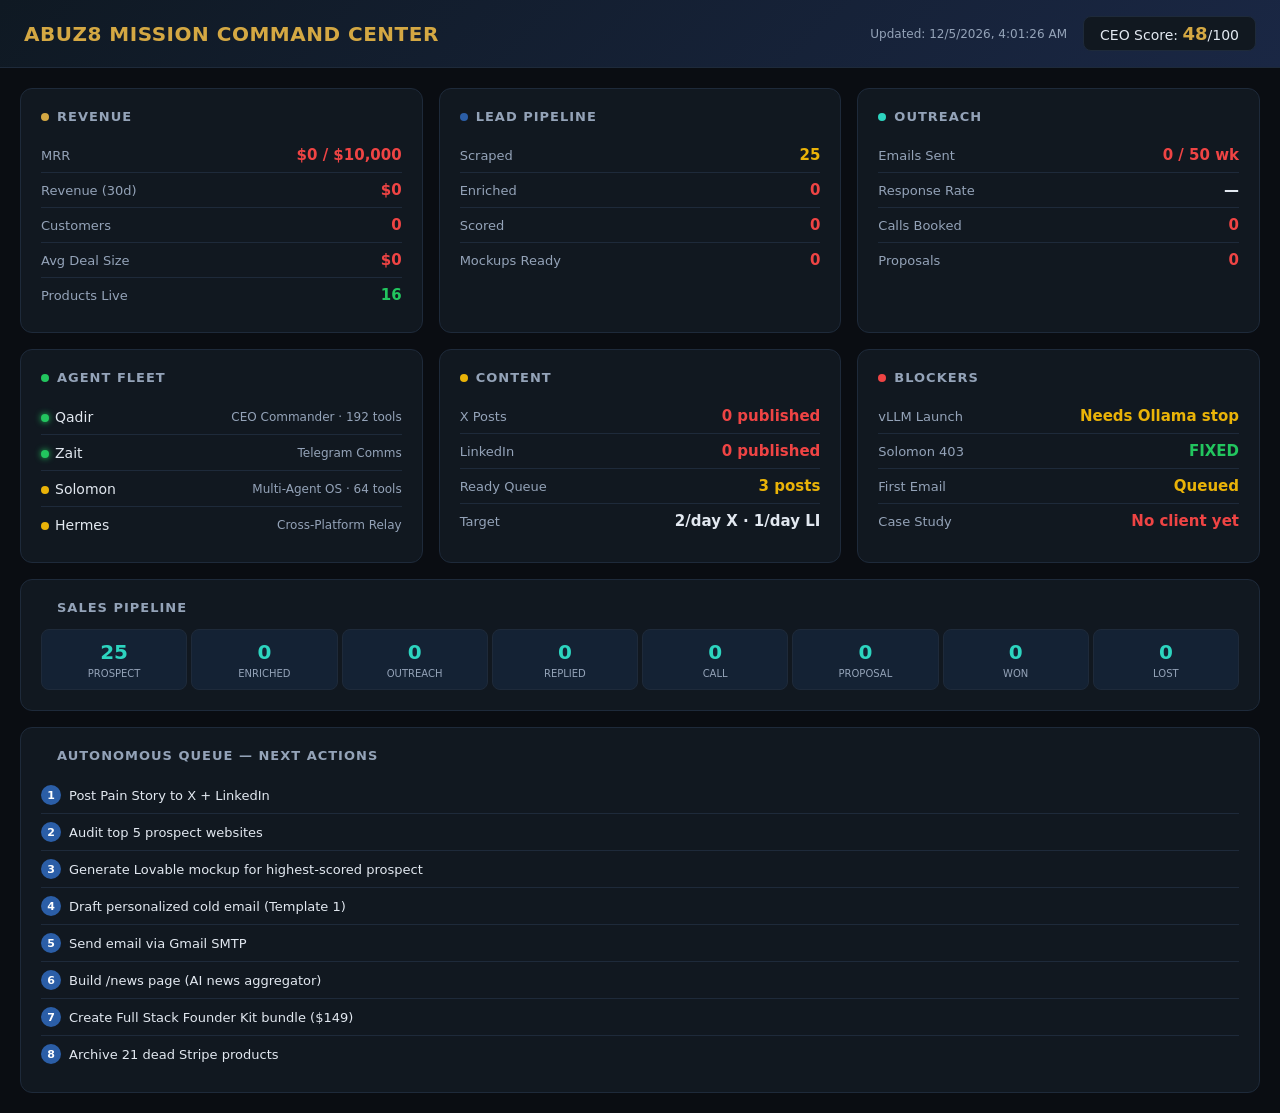
<file: command_center.html>
<!DOCTYPE html>
<html lang="en">
<head>
<meta charset="UTF-8">
<meta name="viewport" content="width=device-width, initial-scale=1.0">
<title>ABUZ8 Mission Command Center</title>
<style>
* { margin: 0; padding: 0; box-sizing: border-box; }
:root {
  --bg: #0a0d12; --card: #111820; --border: #1e2a3a;
  --gold: #d4a843; --lapis: #2b5ea7; --turquoise: #2dd4bf;
  --red: #ef4444; --green: #22c55e; --yellow: #eab308;
  --text: #e2e8f0; --muted: #94a3b8;
}
body { font-family: 'Segoe UI', system-ui, sans-serif; background: var(--bg); color: var(--text); min-height: 100vh; }
.header { background: linear-gradient(135deg, #0f1923 0%, #1a2744 100%); border-bottom: 1px solid var(--border); padding: 16px 24px; display: flex; align-items: center; justify-content: space-between; }
.header h1 { font-size: 20px; font-weight: 700; color: var(--gold); letter-spacing: 0.5px; }
.header .score { background: var(--card); border: 1px solid var(--border); border-radius: 8px; padding: 6px 16px; font-size: 14px; }
.header .score span { color: var(--gold); font-weight: 700; font-size: 18px; }
.grid { display: grid; grid-template-columns: repeat(auto-fit, minmax(320px, 1fr)); gap: 16px; padding: 20px; }
.card { background: var(--card); border: 1px solid var(--border); border-radius: 12px; padding: 20px; }
.card h2 { font-size: 13px; text-transform: uppercase; letter-spacing: 1px; color: var(--muted); margin-bottom: 14px; display: flex; align-items: center; gap: 8px; }
.card h2::before { content: ''; width: 8px; height: 8px; border-radius: 50%; }
.card.revenue h2::before { background: var(--gold); }
.card.leads h2::before { background: var(--lapis); }
.card.outreach h2::before { background: var(--turquoise); }
.card.agents h2::before { background: var(--green); }
.card.content h2::before { background: var(--yellow); }
.card.blockers h2::before { background: var(--red); }
.metric-row { display: flex; justify-content: space-between; align-items: center; padding: 8px 0; border-bottom: 1px solid var(--border); }
.metric-row:last-child { border-bottom: none; }
.metric-label { font-size: 13px; color: var(--muted); }
.metric-value { font-size: 15px; font-weight: 600; }
.metric-value.red { color: var(--red); }
.metric-value.green { color: var(--green); }
.metric-value.yellow { color: var(--yellow); }
.status-dot { width: 8px; height: 8px; border-radius: 50%; display: inline-block; margin-right: 6px; }
.status-dot.active { background: var(--green); box-shadow: 0 0 6px var(--green); }
.status-dot.idle { background: var(--yellow); }
.status-dot.dead { background: var(--red); }
.agent-row { display: flex; align-items: center; justify-content: space-between; padding: 8px 0; border-bottom: 1px solid var(--border); }
.agent-row:last-child { border-bottom: none; }
.agent-name { font-size: 14px; font-weight: 500; }
.agent-role { font-size: 12px; color: var(--muted); }
.pipeline { display: flex; gap: 4px; margin-top: 12px; }
.pipeline-stage { flex: 1; text-align: center; padding: 10px 4px; border-radius: 8px; background: rgba(43,94,167,0.15); border: 1px solid var(--border); }
.pipeline-stage .count { font-size: 20px; font-weight: 700; color: var(--turquoise); }
.pipeline-stage .label { font-size: 10px; text-transform: uppercase; color: var(--muted); margin-top: 4px; }
.action-list { list-style: none; }
.action-list li { padding: 8px 0; border-bottom: 1px solid var(--border); font-size: 13px; display: flex; align-items: center; gap: 8px; }
.action-list li:last-child { border-bottom: none; }
.action-list .num { background: var(--lapis); color: white; width: 20px; height: 20px; border-radius: 50%; display: flex; align-items: center; justify-content: center; font-size: 11px; font-weight: 700; flex-shrink: 0; }
.wide { grid-column: 1 / -1; }
.refresh-btn { background: var(--lapis); color: white; border: none; padding: 8px 16px; border-radius: 6px; cursor: pointer; font-size: 13px; }
.refresh-btn:hover { background: #3b6eb7; }
.timestamp { font-size: 12px; color: var(--muted); }
</style>
</head>
<body>
<div class="header">
  <h1>ABUZ8 MISSION COMMAND CENTER</h1>
  <div style="display:flex;align-items:center;gap:16px;">
    <span class="timestamp" id="ts">Updated: loading...</span>
    <div class="score">CEO Score: <span id="ceo-score">48</span>/100</div>
  </div>
</div>

<div class="grid">
  <!-- REVENUE -->
  <div class="card revenue">
    <h2>Revenue</h2>
    <div class="metric-row"><span class="metric-label">MRR</span><span class="metric-value red">$0 / $10,000</span></div>
    <div class="metric-row"><span class="metric-label">Revenue (30d)</span><span class="metric-value red">$0</span></div>
    <div class="metric-row"><span class="metric-label">Customers</span><span class="metric-value red">0</span></div>
    <div class="metric-row"><span class="metric-label">Avg Deal Size</span><span class="metric-value red">$0</span></div>
    <div class="metric-row"><span class="metric-label">Products Live</span><span class="metric-value green">16</span></div>
  </div>

  <!-- LEADS -->
  <div class="card leads">
    <h2>Lead Pipeline</h2>
    <div class="metric-row"><span class="metric-label">Scraped</span><span class="metric-value yellow">25</span></div>
    <div class="metric-row"><span class="metric-label">Enriched</span><span class="metric-value red">0</span></div>
    <div class="metric-row"><span class="metric-label">Scored</span><span class="metric-value red">0</span></div>
    <div class="metric-row"><span class="metric-label">Mockups Ready</span><span class="metric-value red">0</span></div>
  </div>

  <!-- OUTREACH -->
  <div class="card outreach">
    <h2>Outreach</h2>
    <div class="metric-row"><span class="metric-label">Emails Sent</span><span class="metric-value red">0 / 50 wk</span></div>
    <div class="metric-row"><span class="metric-label">Response Rate</span><span class="metric-value">—</span></div>
    <div class="metric-row"><span class="metric-label">Calls Booked</span><span class="metric-value red">0</span></div>
    <div class="metric-row"><span class="metric-label">Proposals</span><span class="metric-value red">0</span></div>
  </div>

  <!-- AGENTS -->
  <div class="card agents">
    <h2>Agent Fleet</h2>
    <div class="agent-row">
      <div><span class="status-dot active"></span><span class="agent-name">Qadir</span></div>
      <span class="agent-role">CEO Commander · 192 tools</span>
    </div>
    <div class="agent-row">
      <div><span class="status-dot active"></span><span class="agent-name">Zait</span></div>
      <span class="agent-role">Telegram Comms</span>
    </div>
    <div class="agent-row">
      <div><span class="status-dot idle"></span><span class="agent-name">Solomon</span></div>
      <span class="agent-role">Multi-Agent OS · 64 tools</span>
    </div>
    <div class="agent-row">
      <div><span class="status-dot idle"></span><span class="agent-name">Hermes</span></div>
      <span class="agent-role">Cross-Platform Relay</span>
    </div>
  </div>

  <!-- CONTENT -->
  <div class="card content">
    <h2>Content</h2>
    <div class="metric-row"><span class="metric-label">X Posts</span><span class="metric-value red">0 published</span></div>
    <div class="metric-row"><span class="metric-label">LinkedIn</span><span class="metric-value red">0 published</span></div>
    <div class="metric-row"><span class="metric-label">Ready Queue</span><span class="metric-value yellow">3 posts</span></div>
    <div class="metric-row"><span class="metric-label">Target</span><span class="metric-value">2/day X · 1/day LI</span></div>
  </div>

  <!-- BLOCKERS -->
  <div class="card blockers">
    <h2>Blockers</h2>
    <div class="metric-row"><span class="metric-label">vLLM Launch</span><span class="metric-value yellow">Needs Ollama stop</span></div>
    <div class="metric-row"><span class="metric-label">Solomon 403</span><span class="metric-value green">FIXED</span></div>
    <div class="metric-row"><span class="metric-label">First Email</span><span class="metric-value yellow">Queued</span></div>
    <div class="metric-row"><span class="metric-label">Case Study</span><span class="metric-value red">No client yet</span></div>
  </div>

  <!-- PIPELINE FUNNEL -->
  <div class="card wide">
    <h2>Sales Pipeline</h2>
    <div class="pipeline">
      <div class="pipeline-stage"><div class="count">25</div><div class="label">Prospect</div></div>
      <div class="pipeline-stage"><div class="count">0</div><div class="label">Enriched</div></div>
      <div class="pipeline-stage"><div class="count">0</div><div class="label">Outreach</div></div>
      <div class="pipeline-stage"><div class="count">0</div><div class="label">Replied</div></div>
      <div class="pipeline-stage"><div class="count">0</div><div class="label">Call</div></div>
      <div class="pipeline-stage"><div class="count">0</div><div class="label">Proposal</div></div>
      <div class="pipeline-stage"><div class="count">0</div><div class="label">Won</div></div>
      <div class="pipeline-stage"><div class="count">0</div><div class="label">Lost</div></div>
    </div>
  </div>

  <!-- NEXT ACTIONS -->
  <div class="card wide">
    <h2>Autonomous Queue — Next Actions</h2>
    <ol class="action-list">
      <li><span class="num">1</span> Post Pain Story to X + LinkedIn</li>
      <li><span class="num">2</span> Audit top 5 prospect websites</li>
      <li><span class="num">3</span> Generate Lovable mockup for highest-scored prospect</li>
      <li><span class="num">4</span> Draft personalized cold email (Template 1)</li>
      <li><span class="num">5</span> Send email via Gmail SMTP</li>
      <li><span class="num">6</span> Build /news page (AI news aggregator)</li>
      <li><span class="num">7</span> Create Full Stack Founder Kit bundle ($149)</li>
      <li><span class="num">8</span> Archive 21 dead Stripe products</li>
    </ol>
  </div>
</div>

<script>
document.getElementById('ts').textContent = 'Updated: ' + new Date().toLocaleString();
</script>
</body>
</html>
</file>
